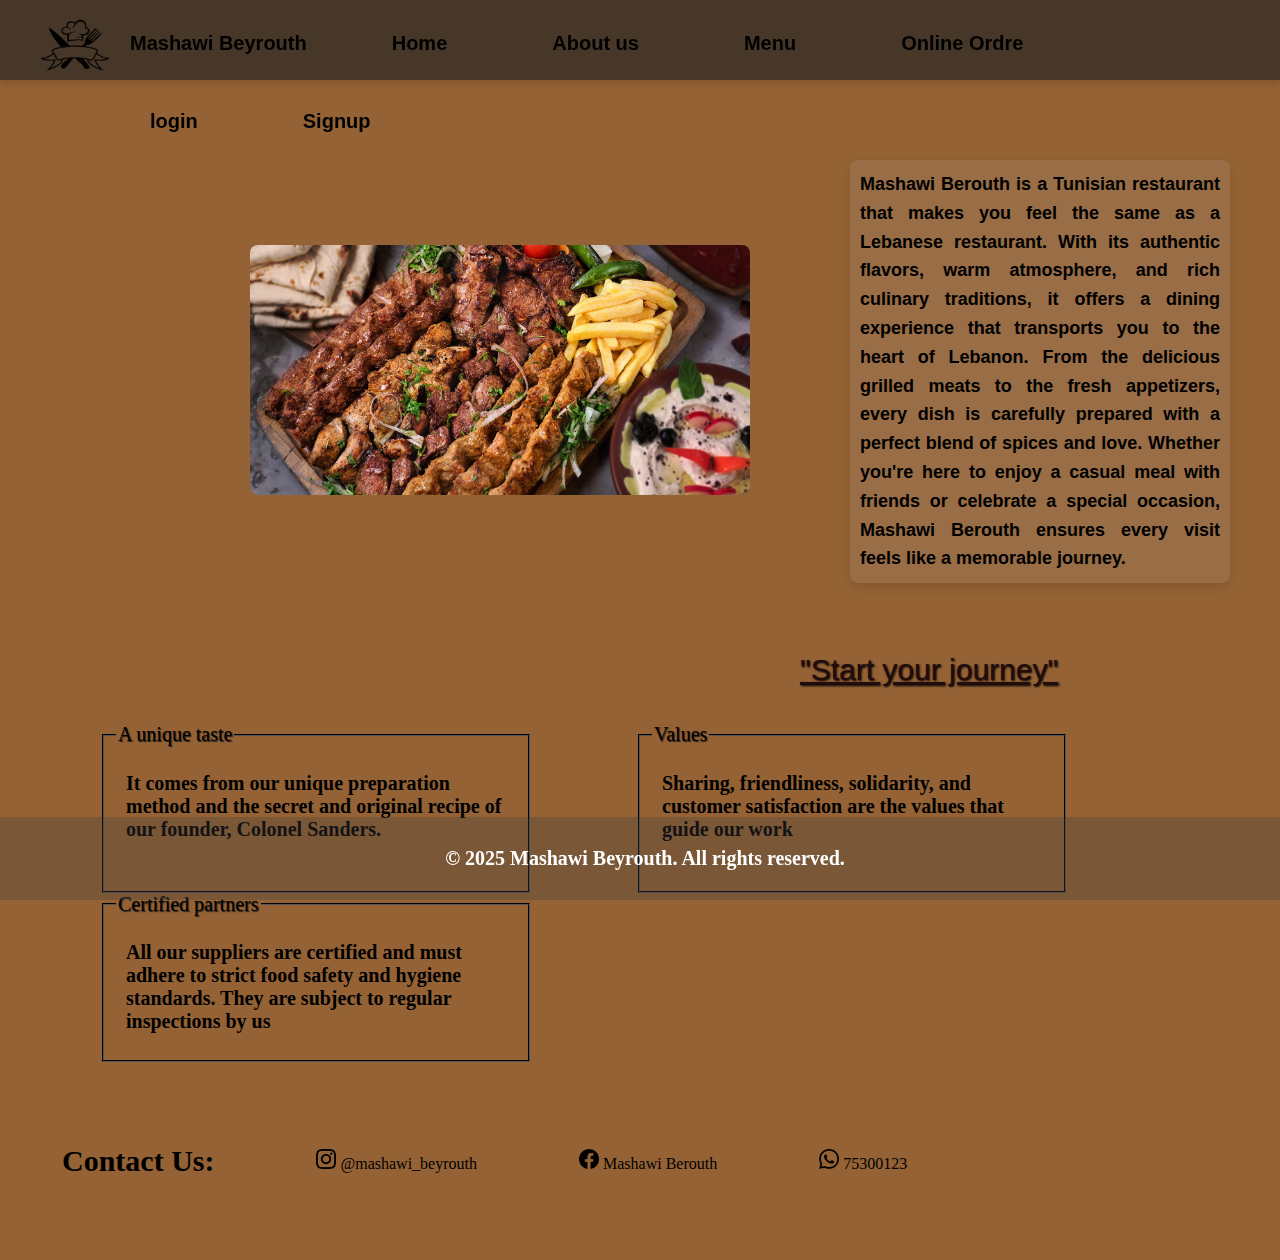
<file: index.html>
<!DOCTYPE html>
<html lang="en">
<head>
    <meta charset="UTF-8">
    <meta name="viewport" content="width=device-width, initial-scale=1.0">
    <link rel="stylesheet" href="style.css">
    <link rel="stylesheet" href="home.css">
    <title>@yassine x balha</title>
</head>
<body style="background-color: rgb(148, 98, 52);">
    <header>
        <nav>
            <div>
                <a href="home.html"><img src="logo.png" class="logo" alt="Logo"></a><p style="font-family: 'Franklin Gothic Medium', 'Arial Narrow', Arial, sans-serif;">Mashawi Beyrouth</p>
            </div>
            <ul id="nav">
                <li class="a"><a href="home.html">Home</a></li>
                <li class="a"><a href="about.html">About us</a></li>
                <li class="a"><a href="menu.html">Menu</a></li>
                <li class="a"><a href="commande.html">Online Ordre</a></li>
            </ul>
            <ul id="log">
                <li class="a"><a href="login.html">login</a></li>
                <li class="a"><a href="signup.html">Signup</a></li>
            </ul>
        </nav>
    </header>
        <main>
            <table class="lol">
                <tr>
                    <td><img id="ts" src="1.jpg" alt=""></td>
                    <td><p id="pp">Mashawi Berouth is a Tunisian restaurant that makes you feel the same as a Lebanese restaurant. With its authentic flavors, warm atmosphere, and rich culinary traditions, it offers a dining experience that transports you to the heart of Lebanon. From the delicious grilled meats to the fresh appetizers, every dish is carefully prepared with a perfect blend of spices and love. Whether you're here to enjoy a casual meal with friends or celebrate a special occasion, Mashawi Berouth ensures every visit feels like a memorable journey.</p></td>
                </tr>
            </table>

            <a id="jr" href="menu.html">"Start your journey"</a>
            <br>
            <br>
            <br>
        </main>
        <div class="divv">
            <fieldset>
                <legend>A unique taste</legend>
                <p>It comes from our unique preparation method and the secret and original recipe of our founder, Colonel Sanders.</p>
            </fieldset>
        </div>
        <div class="divv">
            <fieldset>
                <legend>Values</legend>
                <p>Sharing, friendliness, solidarity, and customer satisfaction are the values that guide our work</p>
            </fieldset>
        </div>
        <div class="divv">
            <fieldset>
                <legend>Certified partners</legend>
                <p>All our suppliers are certified and must adhere to strict food safety and hygiene standards. They are subject to regular inspections by us</p>
            </fieldset>
        </div>
        <table class="bh">
            <tr class="ok">
                <td class="ok"><p style="font-size: 30px;">Contact Us:</p></td>
                <td class="ok"><img class="ic" src="instagram.png" alt="">      @mashawi_beyrouth</td>
                <td class="ok"><img class="ic" src="facebook.png" alt="">       Mashawi Berouth</td>
                <td class="ok"><img class="ic" src="whatsapp.png" alt="">       75300123</td>
            </tr>
        </table>
        <footer class="foot">
            <p>&copy; 2025 Mashawi Beyrouth. All rights reserved.</p>
        </footer
</body>
</file>
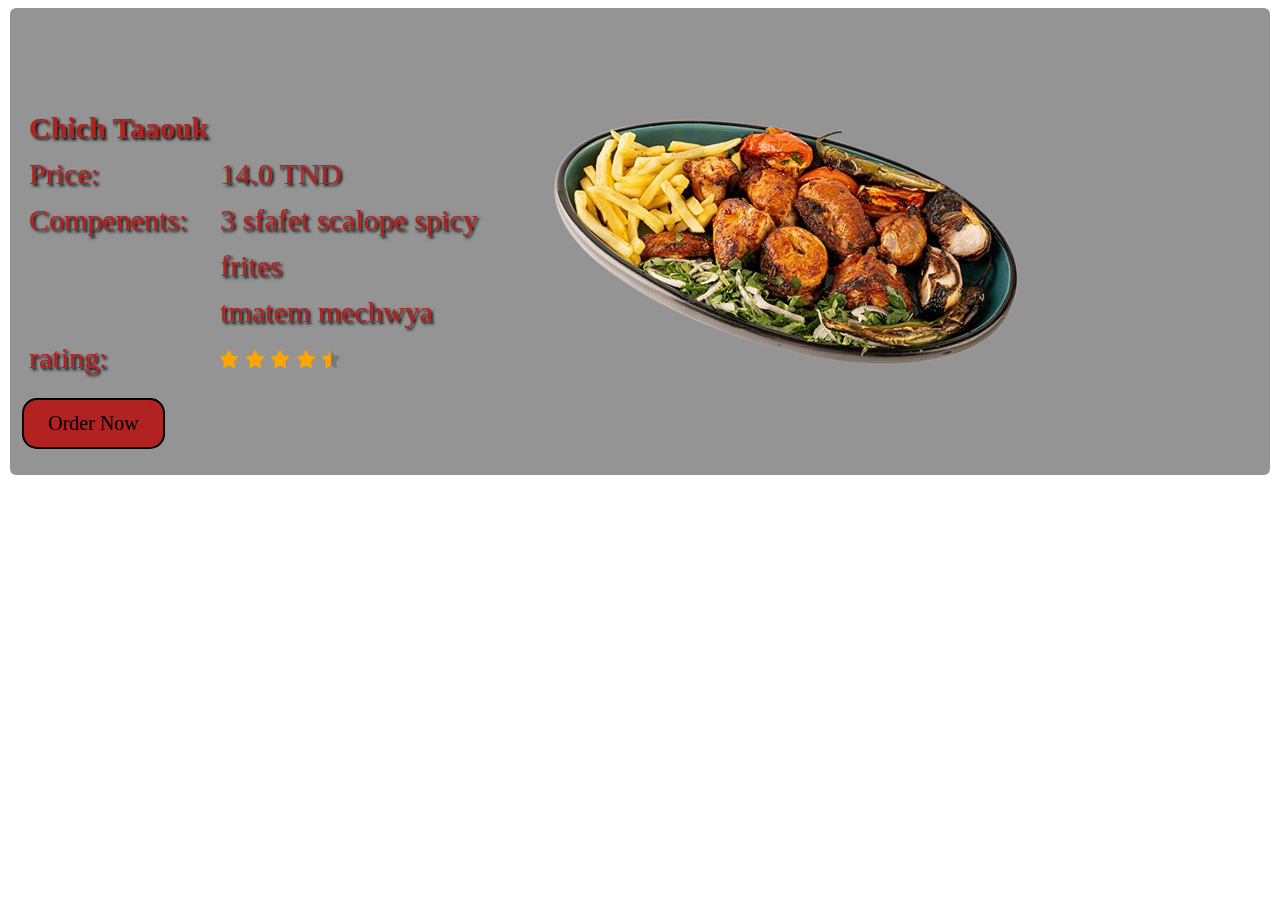
<file: chich.html>
<!doctype html>
<html>
<head>
<meta charset="utf-8">
<title>Untitled Document</title>
<link rel="stylesheet" type="text/css" href="mekla.css"
</head>
	<fieldset>
	<div>
	<table class="menu_tab">
		<tr>
			<td id="titre"><strong>Chich Taaouk</strong></td>
		</tr>
		<tr>
			<td>Price: </td>
			<td>14.0 TND</td>
		</tr>
        <br>
		<tr>
			<td>Compenents:</td>
			<td> 3 sfafet scalope spicy</td>
		</tr>
        <br>
		<tr>
			<td></td>
			<td>frites</td>
        </tr>
        <br>
        <tr>
			<td></td>
			<td>tmatem mechwya</td>
        </tr>
		<tr>
			<td>rating:</td>
			<td><div>
				<img src="full-star.png" height="18px" width="18px">
				<img src="full-star.png" height="18px" width="18px">
				<img src="full-star.png" height="18px" width="18px">
				<img src="full-star.png" height="18px" width="18px">
				<img src="half-star.png" height="18px" width="18px">
				</div></td>
		</tr>
		<br>
		<br>
	</table>
	<p class="btn">
	<button><a id="cmd" href="commande.html" target="_blank">Order Now</a></button>
	</p>
    </div>
	<div>
	<img class="kol" src="chich_taaouk.png" alt="">
    </div>
</fieldset>
<body>
</body>
</html>
</file>
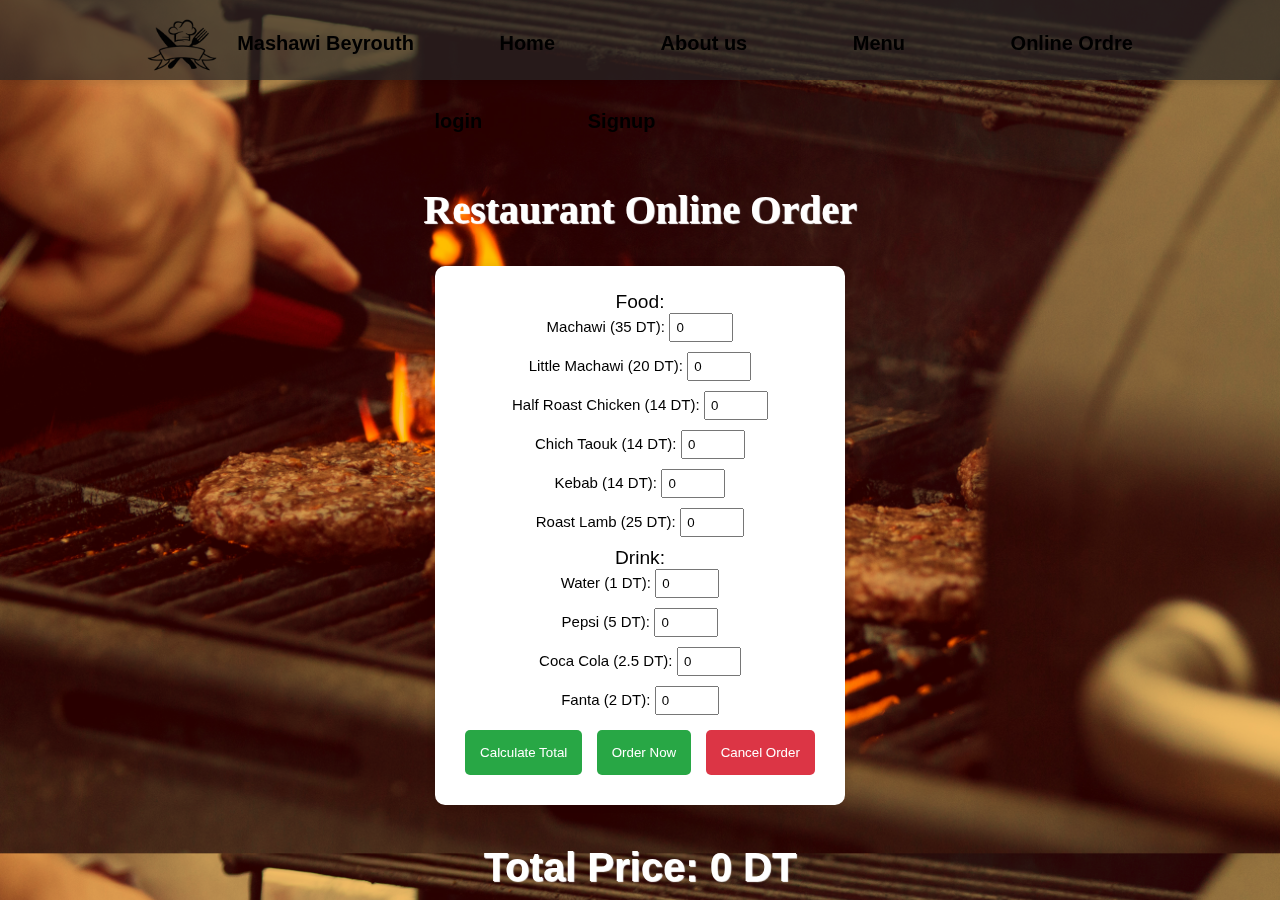
<file: commande.html>
<!DOCTYPE html>
<html lang="en">
<head>
    <meta charset="UTF-8">
    <meta name="viewport" content="width=device-width, initial-scale=1.0">
    <link rel="stylesheet" href="style.css">
    <link rel="stylesheet" href="cmd.css">
    <script src="calc.js"></script>
    <title>@yassine x balha</title>
</head>
<body style="background-color: rgb(148, 98, 52);">
    <header>
        <nav>
            <div>
                <a href="index.html"><img src="logo.png" class="logo" alt="Logo"></a><p style="font-family: 'Franklin Gothic Medium', 'Arial Narrow', Arial, sans-serif;">Mashawi Beyrouth</p>
            </div>
            <ul id="nav">
                <li class="a"><a href="home.html">Home</a></li>
                <li class="a"><a href="about.html">About us</a></li>
                <li class="a"><a href="menu.html">Menu</a></li>
                <li class="a"><a href="commande.html">Online Ordre</a></li>
            </ul>
            <ul id="log">
                <li class="a"><a href="login.html">login</a></li>
                <li class="a"><a href="signup.html">Signup</a></li>
            </ul>
        </nav>
        <h2>Restaurant Online Order</h2>

        <form action="index.html" id="orderForm">
            <label style="font-size: larger;">Food:</label><br>
            <label>Machawi (35 DT):</label>
            <input type="number" id="machawi" value="0" min="0"><br>
    
            <label>Little Machawi (20 DT):</label>
            <input type="number" id="littleMachawi" value="0" min="0"><br>
    
            <label>Half Roast Chicken (14 DT):</label>
            <input type="number" id="halfChicken" value="0" min="0"><br>
    
            <label>Chich Taouk (14 DT):</label>
            <input type="number" id="chichTaouk" value="0" min="0"><br>
    
            <label>Kebab (14 DT):</label>
            <input type="number" id="kebab" value="0" min="0"><br>
    
            <label>Roast Lamb (25 DT):</label>
            <input type="number" id="roastLamb" value="0" min="0"><br>
            <label style="font-size: larger;">Drink:</label><br>
            <label>Water (1 DT):</label>
            <input type="number" id="water" value="0" min="0"><br>
            <label>Pepsi (5 DT):</label>
            <input type="number" id="pepsi" value="0" min="0"><br>
            <label>Coca Cola (2.5 DT):</label>
            <input type="number" id="coca" value="0" min="0"><br>
            <label>Fanta (2 DT):</label>
            <input type="number" id="fanta" value="0" min="0"><br>
    
            <button type="button" onclick="calcul()">Calculate Total</button>
            <button type="submit" onclick="place()">Order Now</button>
        <button type="button" onclick="cancel()" class="cancel">Cancel Order</button>
        </form>
    
        <h3>Total Price: <span id="totalPrice">0</span> DT</h3>
    
    </body>
    </html>
    </header>
</file>
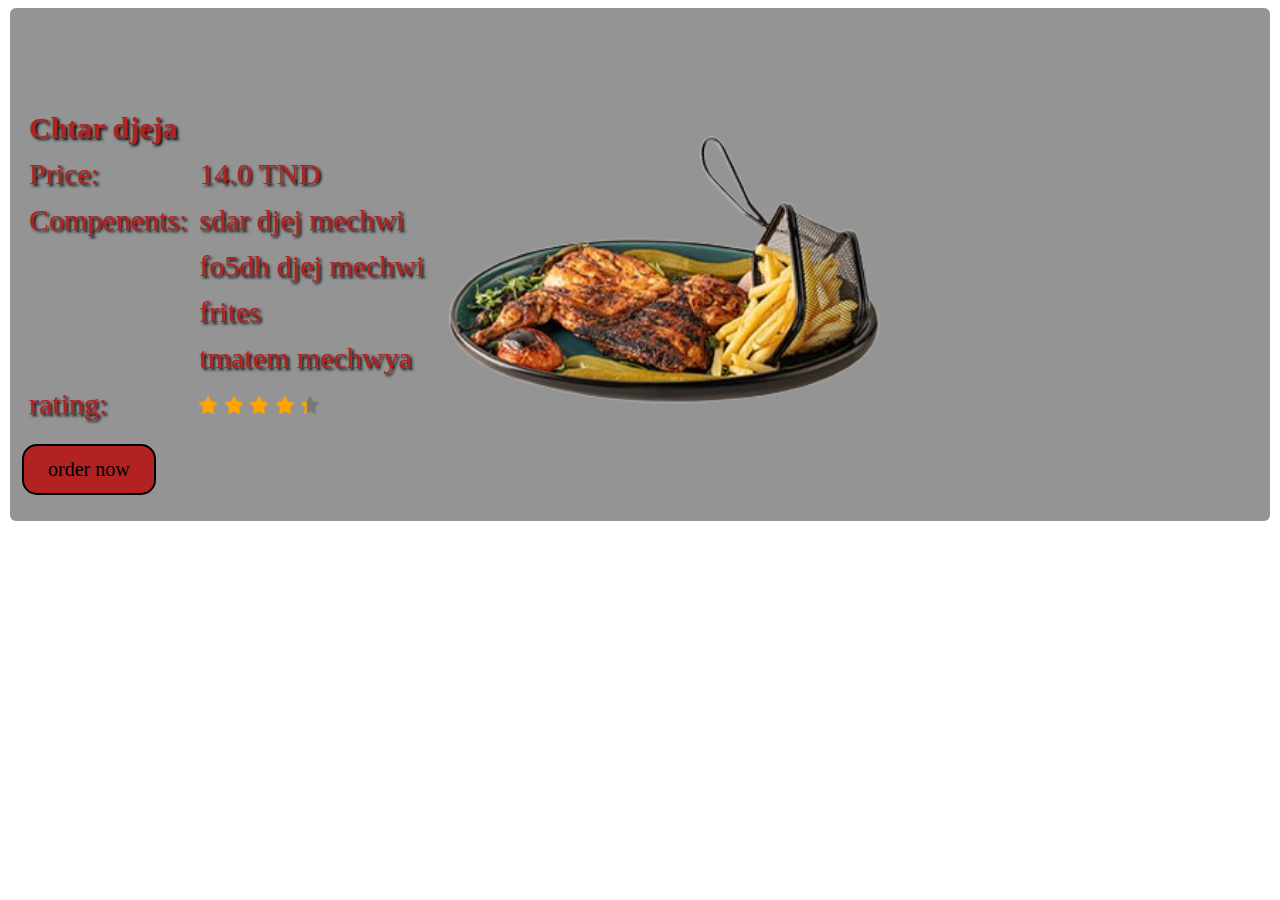
<file: djej.html>
<!doctype html>
<html>
<head>
<meta charset="utf-8">
<title>Untitled Document</title>
<link rel="stylesheet" type="text/css" href="mekla.css"
</head>
	<fieldset>
	<div>
	<table class="menu_tab">
		<tr>
			<td id="titre"><strong>Chtar djeja</strong></td>
		</tr>
		<tr>
			<td>Price: </td>
			<td>14.0 TND</td>
		</tr>
        <br>
		<tr>
			<td>Compenents:</td>
			<td>sdar djej mechwi</td>
		</tr>
        <br>
		<tr>
			<td></td>
			<td>fo5dh djej mechwi</td>
        </tr>
		<tr>
			<td></td>
			<td>frites</td>
        </tr>
        <br>
        <tr>
			<td></td>
			<td>tmatem mechwya</td>
        </tr>
		<tr>
			<td>rating:</td>
			<td><div>
				<img src="full-star.png" height="18px" width="18px">
				<img src="full-star.png" height="18px" width="18px">
				<img src="full-star.png" height="18px" width="18px">
				<img src="full-star.png" height="18px" width="18px">
				<img src="quarter-star.png" height="18px" width="18px">
				</div></td>
		</tr>
		<br>
		<br>
	</table>
	<p class="btn">
	<button><a id="cmd" href="commande.html" target="_blank">order now</a></button>
	</p>
    </div>
	<div>
	<img id="djej" class="kol" src="djej.png" alt="">
    </div>
</fieldset>
<body>
</body>
</html>
</file>
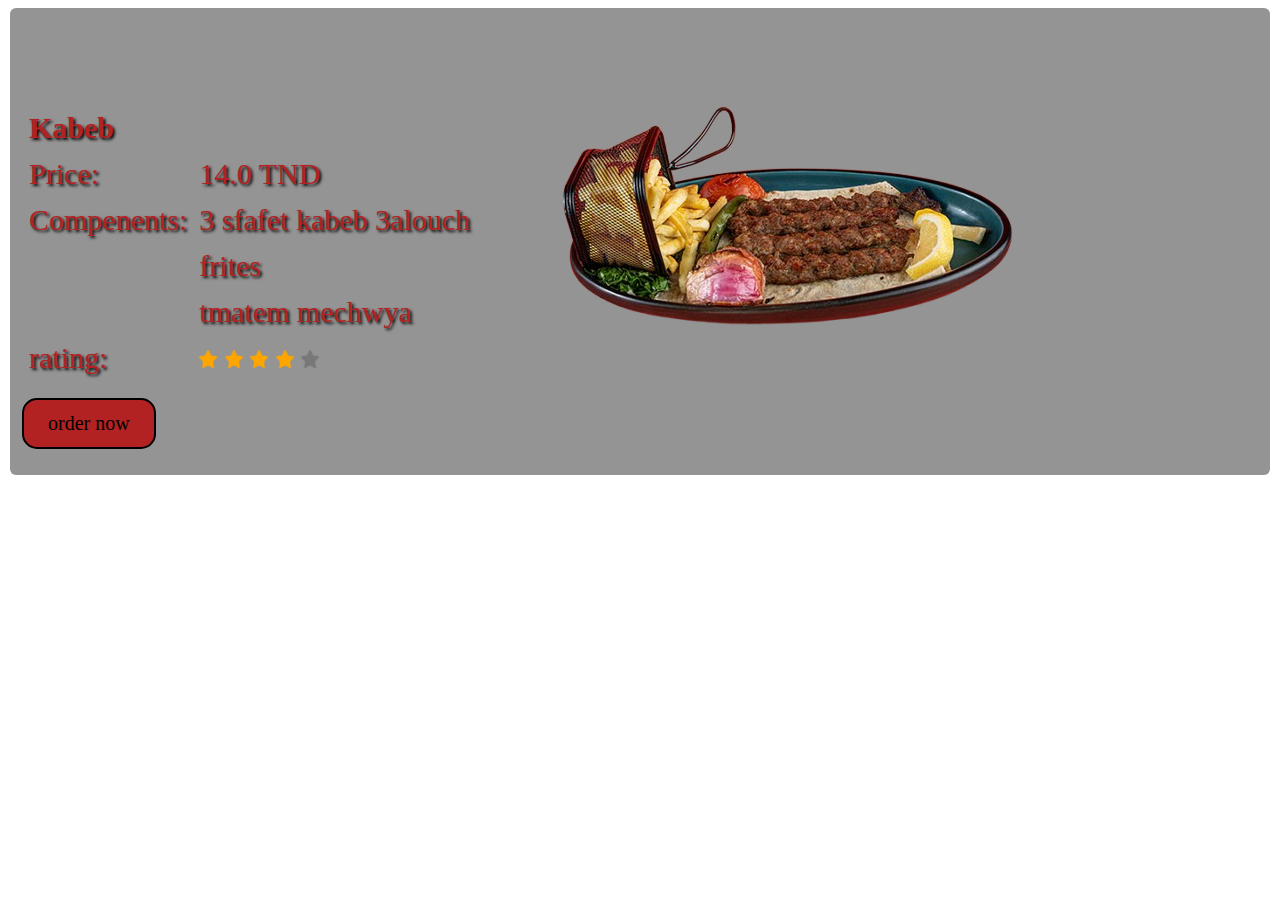
<file: kabeb.html>
<!doctype html>
<html>
<head>
<meta charset="utf-8">
<title>Untitled Document</title>
<link rel="stylesheet" type="text/css" href="mekla.css"
</head>
	<fieldset>
	<div>
	<table class="menu_tab">
		<tr>
			<td id="titre"><strong>Kabeb</strong></td>
		</tr>
		<tr>
			<td>Price: </td>
			<td>14.0 TND</td>
		</tr>
        <br>
		<tr>
			<td>Compenents:</td>
			<td> 3 sfafet kabeb 3alouch</td>
		</tr>
        <br>
		<tr>
			<td></td>
			<td>frites</td>
        </tr>
        <br>
        <tr>
			<td></td>
			<td>tmatem mechwya</td>
        </tr>
		<tr>
			<td>rating:</td>
			<td><div>
				<img src="full-star.png" height="18px" width="18px">
				<img src="full-star.png" height="18px" width="18px">
				<img src="full-star.png" height="18px" width="18px">
				<img src="full-star.png" height="18px" width="18px">
				<img src="empty-star.png" height="18px" width="18px">
				</div></td>
		</tr>
		<br>
		<br>
	</table>
	<p class="btn">
	<button><a id="cmd" href="commande.html" target="_blank">order now</a></button>
	</p>
    </div>
	<div>
	<img class="kol" src="kabeb.png" alt="">
    </div>
</fieldset>
<body>
</body>
</html>
</file>
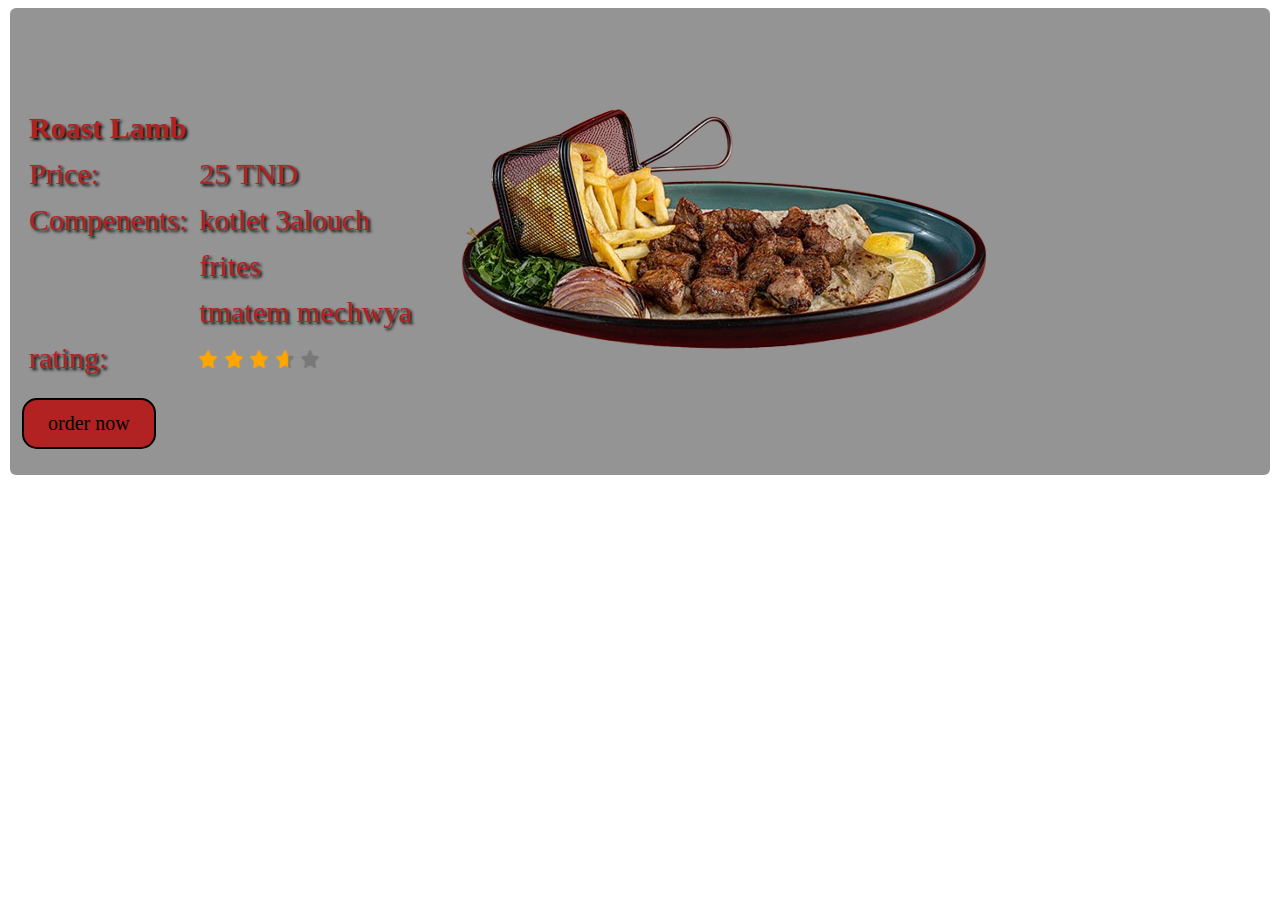
<file: kotlet.html>
<!doctype html>
<html>
<head>
<meta charset="utf-8">
<title>Untitled Document</title>
<link rel="stylesheet" type="text/css" href="mekla.css"
</head>
	<fieldset>
	<div>
	<table class="menu_tab">
		<tr>
			<td id="titre"><strong>Roast Lamb</strong></td>
		</tr>
		<tr>
			<td>Price: </td>
			<td>25 TND</td>
		</tr>
        <br>
		<tr>
			<td>Compenents:</td>
			<td> kotlet 3alouch</td>
		</tr>
        <br>
		<tr>
			<td></td>
			<td>frites</td>
        </tr>
        <br>
        <tr>
			<td></td>
			<td>tmatem mechwya</td>
        </tr>
		<tr>
			<td>rating:</td>
			<td><div>
				<img src="full-star.png" height="18px" width="18px">
				<img src="full-star.png" height="18px" width="18px">
				<img src="full-star.png" height="18px" width="18px">
				<img src="quarter-and-half-star.png" height="18px" width="18px">
				<img src="empty-star.png" height="18px" width="18px">
				</div></td>
		</tr>
		<br>
		<br>
	</table>
	<p class="btn">
	<button><a id="cmd" href="commande.html" target="_blank">order now</a></button>
	</p>
    </div>
	<div>
	<img class="kol" src="kotlet.png" alt="">
    </div>
</fieldset>
<body>
</body>
</html>
</file>
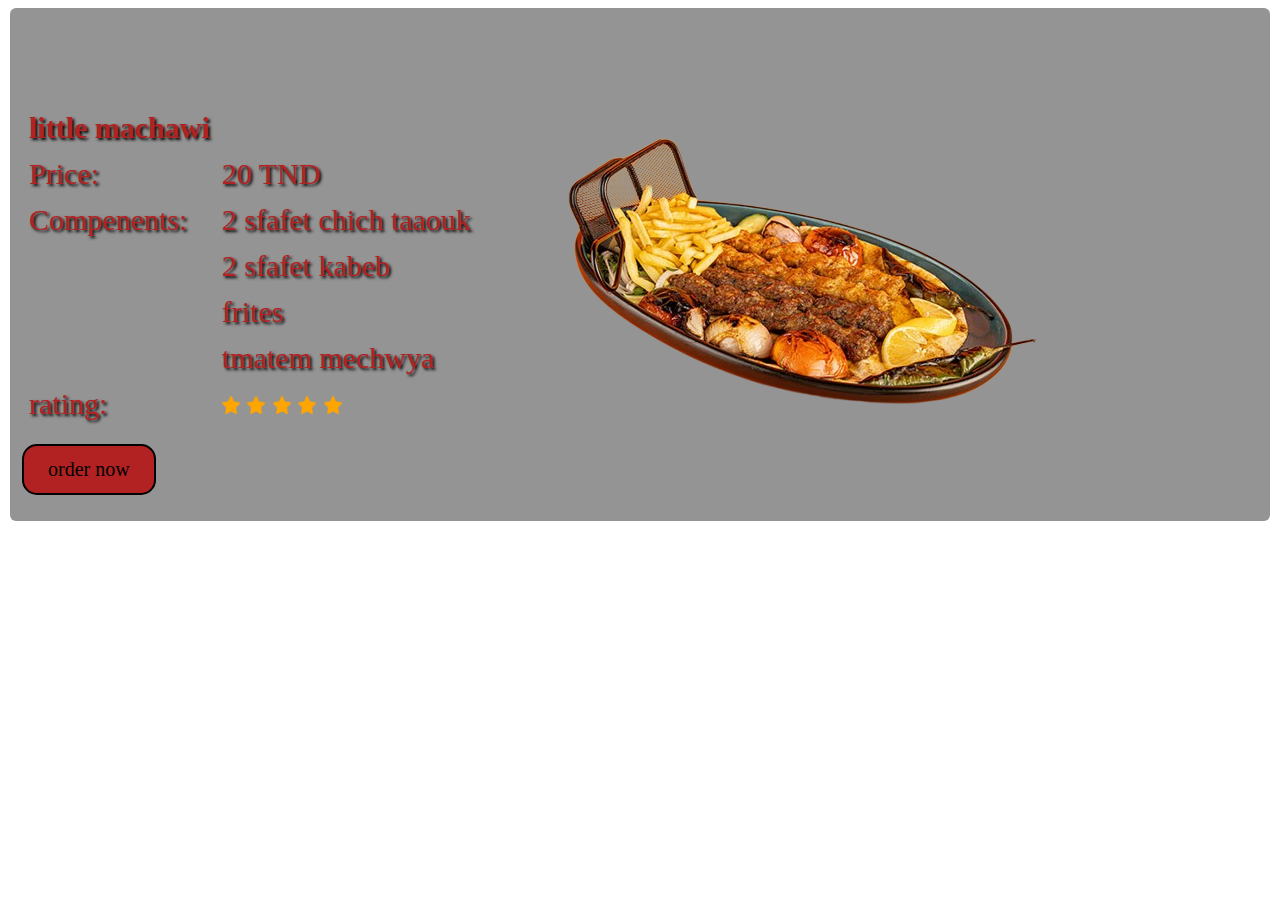
<file: lil_machawi.html>
<!doctype html>
<html>
<head>
<meta charset="utf-8">
<title>Untitled Document</title>
<link rel="stylesheet" type="text/css" href="mekla.css"
</head>
	<fieldset>
	<div>
	<table class="menu_tab">
		<tr>
			<td id="titre"><strong>little machawi</strong></td>
		</tr>
		<tr>
			<td>Price: </td>
			<td>20 TND</td>
		</tr>
        <br>
		<tr>
			<td>Compenents:</td>
			<td> 2 sfafet chich taaouk</td>
		</tr>
		<tr>
			<td></td>
			<td> 2 sfafet kabeb</td>
		</tr>
        <br>
		<tr>
			<td></td>
			<td>frites</td>
        </tr>
        <br>
        <tr>
			<td></td>
			<td>tmatem mechwya</td>
        </tr>
		<tr>
			<td>rating:</td>
			<td><div>
				<img src="full-star.png" height="18px" width="18px">
				<img src="full-star.png" height="18px" width="18px">
				<img src="full-star.png" height="18px" width="18px">
				<img src="full-star.png" height="18px" width="18px">
				<img src="full-star.png" height="18px" width="18px">
				</div></td>
		</tr>
		<br>
		<br>
	</table>
	<p class="btn">
	<button><a id="cmd" href="commande.html" target="_blank">order now</a></button>
	</p>
    </div>
	<div>
	<img class="kol" src="lil_machawi.png" alt="">
    </div>
</fieldset>
<body>
</body>
</html>
</file>
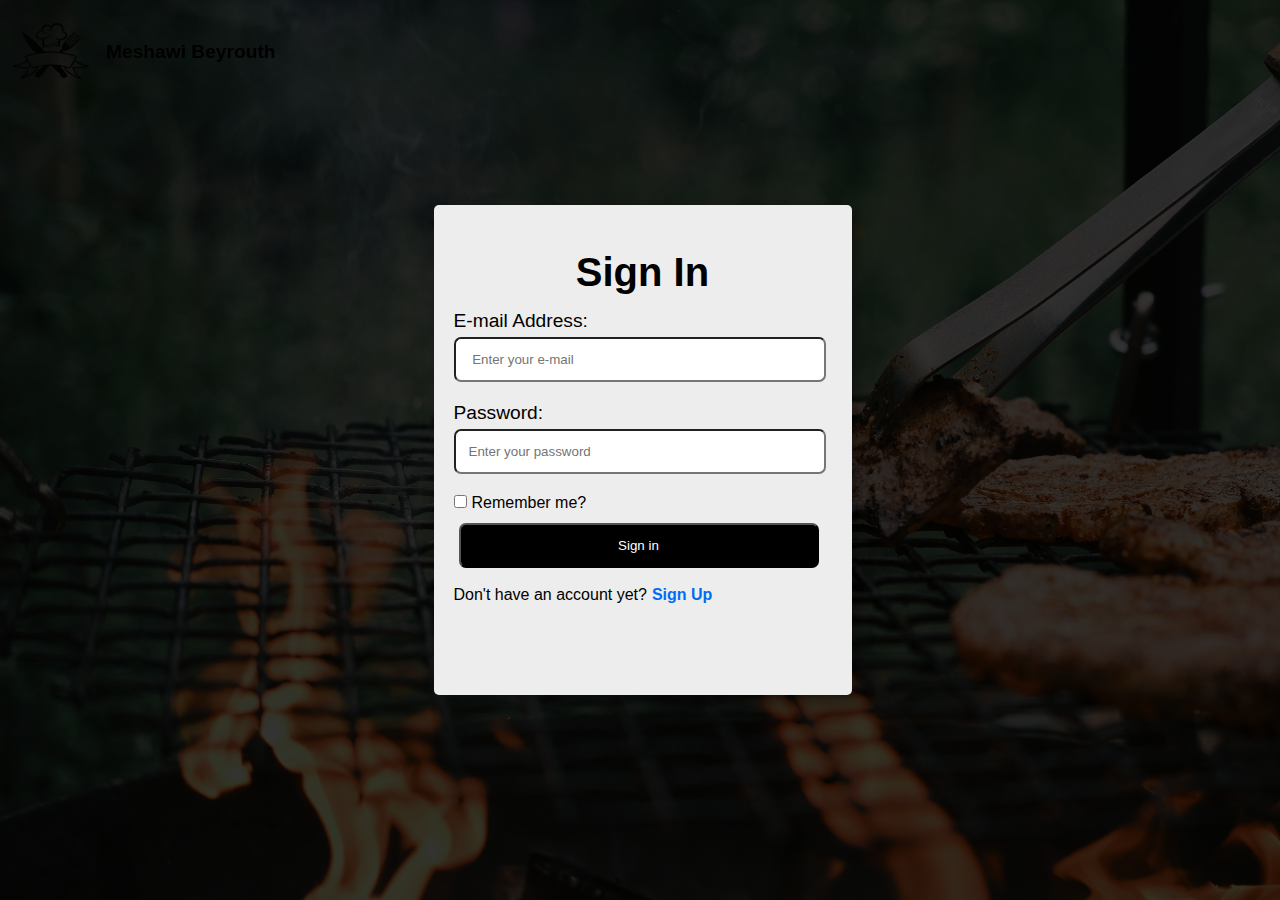
<file: login.html>
<!DOCTYPE html>
<html lang="en">
<head>
    <meta charset="UTF-8">
    <meta name="viewport" content="width=device-width, initial-scale=1.0">
    <link rel="stylesheet" href="login.css">
    <title>Sign-in</title>
</head>
<body>
    <nav class="logo">
        <img id="logo" src="logo.png" alt="logo"><a id="top" href="index.html"><h4>Meshawi Beyrouth</h4></a>
    </nav>
    <div class="login">
        <h3>Sign In</h3>
        <form action="index.html" onsubmit="return verif()">
            <label>E-mail Address:</label><br><br>
            <input type="email" id="e" name="" placeholder=" Enter your e-mail"><br>
            <label id="">Password:</label> <br><br>
            <input type="password" id="p" name="" placeholder="Enter your password">
            <input type="checkbox" id="check">Remember me?<br><br>
            <input type="submit" id="btn" value="Sign in"><br><br>
            <p>Don't have an account yet?</p><a href="signup.html">Sign Up</a>
        </form>
    </div>
    <script src="index.js"></script>
</body>
</html>
</file>
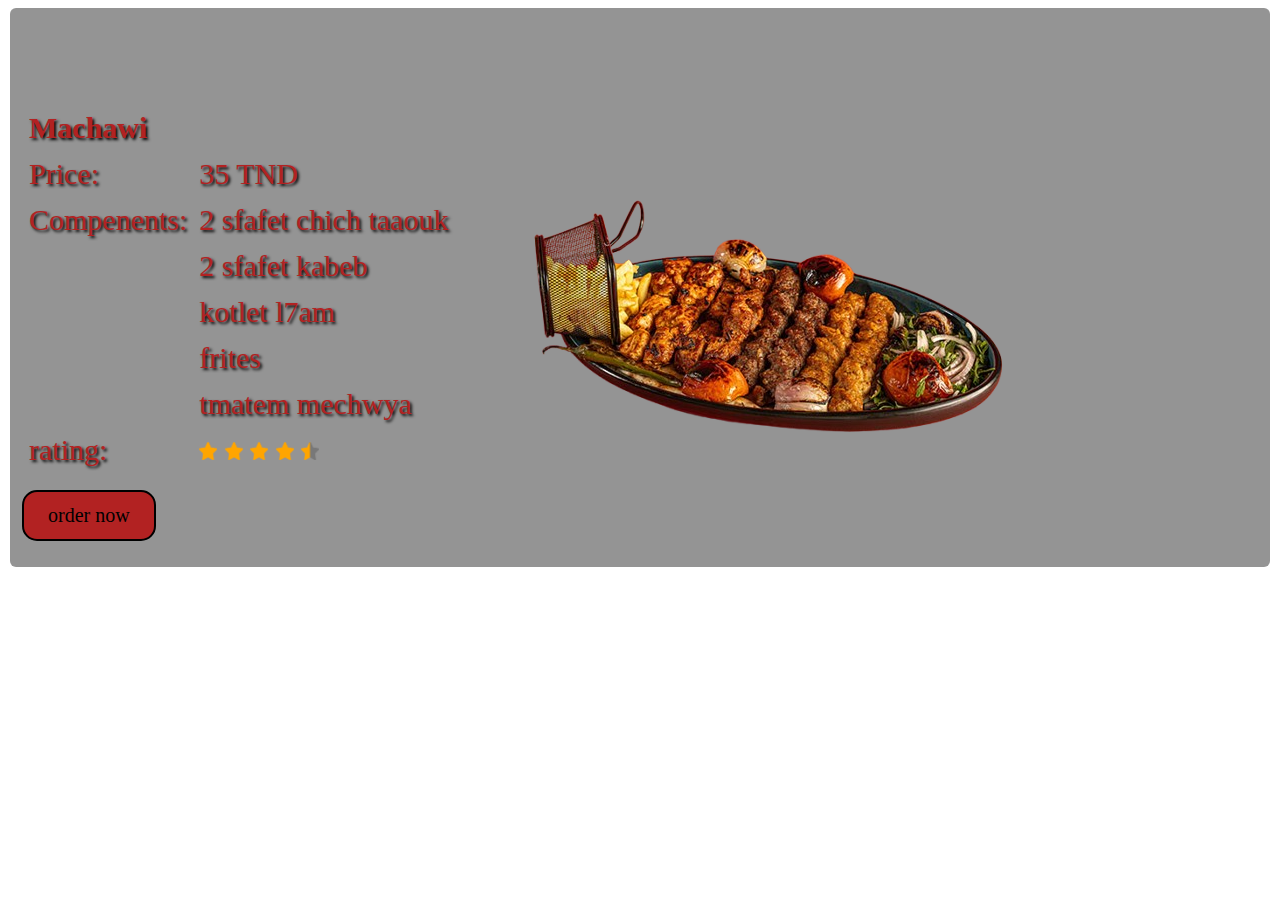
<file: machawi.html>
<!doctype html>
<html>
<head>
<meta charset="utf-8">
<title>Untitled Document</title>
<link rel="stylesheet" type="text/css" href="mekla.css"
</head>
	<fieldset>
	<div>
	<table class="menu_tab">
		<tr>
			<td id="titre"><strong>Machawi</strong></td>
		</tr>
		<tr>
			<td>Price: </td>
			<td>35 TND</td>
		</tr>
        <br>
		<tr>
			<td>Compenents:</td>
			<td> 2 sfafet chich taaouk</td>
		</tr>
		<tr>
			<td></td>
			<td> 2 sfafet kabeb</td>
		</tr>
		<tr>
			<td></td>
			<td> kotlet l7am</td>
		</tr>
        <br>
		<tr>
			<td></td>
			<td>frites</td>
        </tr>
        <br>
        <tr>
			<td></td>
			<td>tmatem mechwya</td>
        </tr>
		<tr>
			<td>rating:</td>
			<td><div>
				<img src="full-star.png" height="18px" width="18px">
				<img src="full-star.png" height="18px" width="18px">
				<img src="full-star.png" height="18px" width="18px">
				<img src="full-star.png" height="18px" width="18px">
				<img src="half-star.png" height="18px" width="18px">
				</div></td>
		</tr>
		<br>
		<br>
	</table>
	<p class="btn">
	<button><a id="cmd" href="commande.html" target="_blank">order now</a></button>
	</p>
    </div>
	<div>
	<img class="kol" src="machawi.png" alt="">
    </div>
</fieldset>
<body>
</body>
</html>
</file>
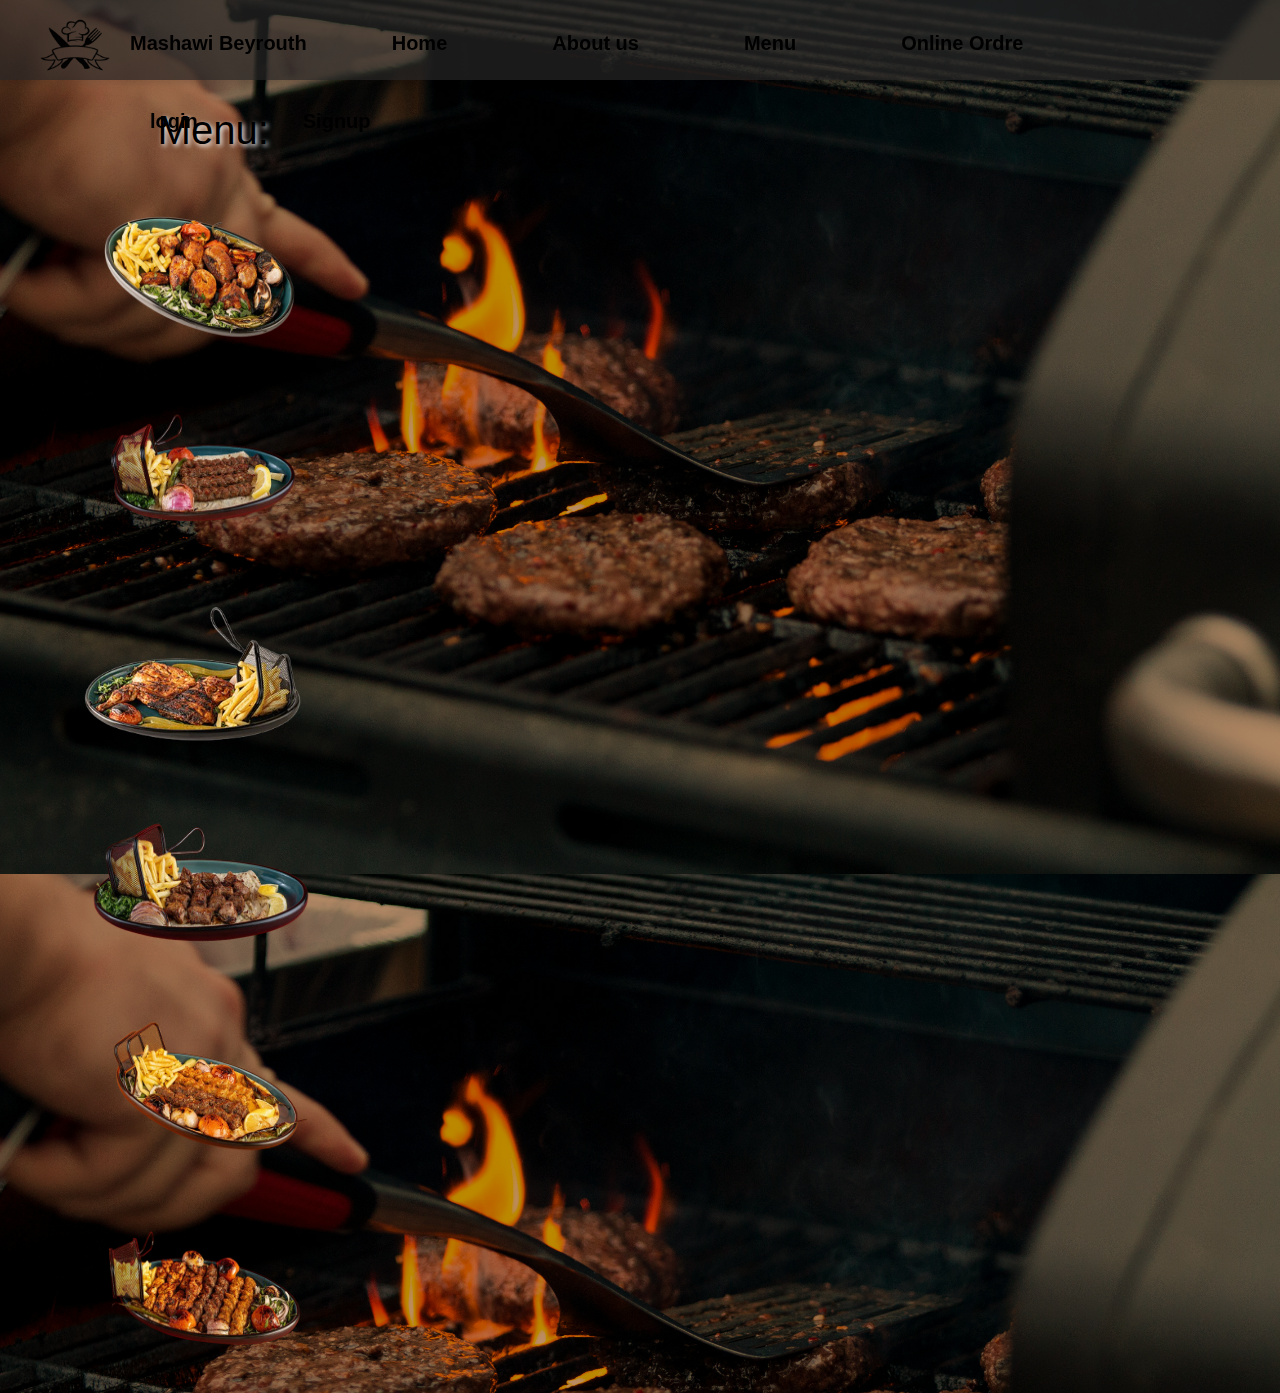
<file: menu.html>
<!DOCTYPE html>
<html lang="en">
<head>
    <meta charset="UTF-8">
    <meta name="viewport" content="width=device-width, initial-scale=1.0">
    <link rel="stylesheet" href="style.css">
    <title>@yassine x balha</title>
</head>
<body style="background-color: rgb(94, 70, 51);">
    <header>
        <nav>
            <div>
                <a href="home.html"><img src="logo.png" class="logo" alt="Logo"></a><p style="font-family: 'Franklin Gothic Medium', 'Arial Narrow', Arial, sans-serif;">Mashawi Beyrouth</p>
            </div>
            <ul id="nav">
                <li class="a"><a href="home.html">Home</a></li>
                <li class="a"><a href="about.html">About us</a></li>
                <li class="a"><a href="menu.html">Menu</a></li>
                <li class="a"><a href="commande.html">Online Ordre</a></li>
            </ul>
            <ul id="log">
                <li class="a"><a href="login.html">login</a></li>
                <li class="a"><a href="signup.html">Signup</a></li>
            </ul>
        </nav>
    </header>
    <main>
      <div class="wlc">
      </div>
      <aside>
        <fieldset id="food" style="height: 700px;">
          <legend class="titaside">Menu:</legend>
            <a href="chich.html" target="ifram1">
              <img
                src="chich_taaouk.png"
                class="foodimg" /></a>
            <a href="kabeb.html" target="ifram1">
              <img
                src="kabeb.png"
                class="foodimg" /></a>
            <a href="djej.html" target="ifram1">
              <img
                src="djej.png"
                class="foodimg" /></a>
                  <a href="kotlet.html" target="ifram1">
              <img
                src="kotlet.png"
                class="foodimg" /></a>
            <a href="lil_machawi.html" target="ifram1">
              <img
                src="lil_machawi.png"
                class="foodimg" /></a>
                  <a href="machawi.html" target="ifram1">
              <img
                src="machawi.png"
                class="foodimg" /></a>
        </fieldset>
      </aside>
      <section>
          <iframe id="ifram1" name="ifram1"></iframe>
      </section>
    </main>

    <script src="index.js"></script>
</body>
</html>
</file>
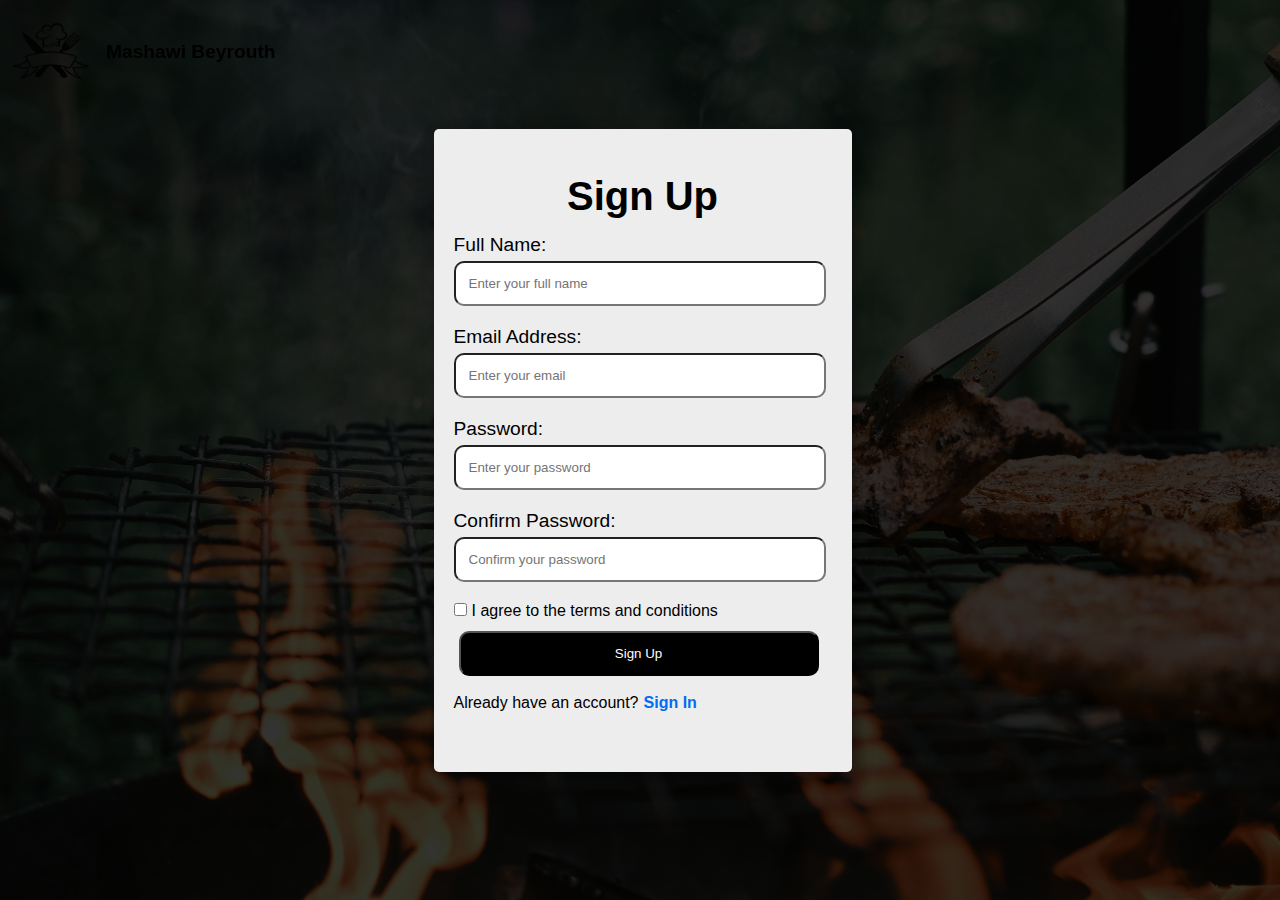
<file: signup.html>
<!DOCTYPE html>
<html lang="en">
<head>
    <meta charset="UTF-8">
    <meta name="viewport" content="width=device-width, initial-scale=1.0">
    <link rel="stylesheet" href="signup.css">
    <title>Sign Up</title>
</head>
<body>
    <div class="logo"><img id="logo" src="logo.png"> <a id="top" href="index.html"><h4>Mashawi Beyrouth</h4></a></div>
    <div class="login">
        <h3>Sign Up</h3>
        <form action="login.html" onsubmit="return valid()">
            <label>Full Name:</label><br><br>
            <input type="text" id="name" name="name" placeholder="Enter your full name"><br>
            <label>Email Address:</label><br><br>
            <input type="email" id="e" name="email" placeholder="Enter your email"><br>
            <label>Password:</label><br><br>
            <input type="password" id="p" name="password" placeholder="Enter your password"><br>
            <label>Confirm Password:</label><br><br>
            <input type="password" id="cp" name="confirm_password" placeholder="Confirm your password"><br>
            <input type="checkbox" id="check">I agree to the terms and conditions<br><br>
            <input type="submit" id="btn" value="Sign Up"><br><br>
            <p>Already have an account?</p><a href="login.html">Sign In</a>
        </form>
    </div>
    <script src="indexup.js"></script>
</body>
</html>
</file>
<file: style.css>
body {
    margin: 0;
    padding-top: 10vh; 
    position: relative;
    background-color: rgba(0, 0, 0, 0.9);
    background-image: url("bg.jpg");
    background-blend-mode: overlay;
    background-size: cover;
}


header {
    width: 100%;
    height: 80px;
    position: fixed;
    top: 0;
    left: 0;
    background-color:rgba(39, 37, 37, 0.7);
    display: block;
    box-shadow: 0px 4px 6px rgba(0, 0, 0, 0.1); 
}


nav {
    width: 90%;
    margin: 0 auto; 
    padding: 0 20px; 
    position: relative; 

}


nav , div {
    display: inline-block; 
    vertical-align: middle; 
}

.logo {
    height: 90px; 
    width: auto; 
    vertical-align: middle; 
}

nav ,p {
    font-size: 20px;
    font-weight: bold;
    margin-left: 10px; 
    display: inline-block; 
    
}


#nav {
    list-style-type: none; 
    padding: 0;
    margin: 0;
    display: inline-block; 
    margin-top: 30px;
    text-align: center;
    

}

li {
    display: inline-block; 
    font-size: 20px; 
    margin-left: 80px;
    padding-right: 20px;
}

li:last-child {
    margin-right: 0; 
}

a {
    text-decoration: none;
    color: rgb(0, 0, 0);
    font-family: 'Franklin Gothic Medium', 'Arial Narrow', Arial, sans-serif;
}
#log{
    text-align: right;
    margin-right: 300px;
}
ul{
    display: inline-block;
}
.wlc{
    margin-left: 25%;
}
#food{
	text-align: center;
	width: 28vw;
	border: none;
	border-radius: 5px;
	box-shadow: none;
	margin-bottom: 50px
}
iframe{
	background: rgba(0,0,0,0.00);
	position: absolute;
	top: 10%;
	margin-left: 35px;
	border: none;
	width: 95%;
	height: 90%;
}
.foodimg{
	margin-right: 5px;
	margin-left: 5px;
	width: 250px;
	height: 200px;
    transition: 0.3s ease-in-out;
}
section {
	position: fixed;
	right: 0;
	top: 90px;
	width: 70%;
	height: 100%;
}
aside {
	margin-top: 0px;
	margin-left: 10px;
	width: fit-content;
}
.titaside {
    font-family:'Arial Narrow Bold', sans-serif;
	margin: 10px 0 10px 10px;
	width: fit-content;
	font-size: 40px;
	color: rgb(0, 0, 0);
	text-shadow: 2px 2px 5px #ffffff;
}
.pf {
	text-align: center;
    font-family: 'Inter';
    font-style: normal;
    font-weight: 400;
    font-size: 20px;
    color: white;
    position: absolute;
    top: 35%;
 	left: 37%;
}
.foodimg:hover {
    outline:3px solid rgb(168, 26, 26);
    filter: brightness(0.7) sepia(1) hue-rotate(180deg) saturate(1);
    transform: scale(1.1);
}
.a:hover{
    background-color: #b22222;
    transform: scale(1.5);
}
.foot{
    position: fixed;
    bottom: 0;         
    left: 0;          
    width: 100%;       
    color: white;      
    text-align: center; 
    padding: 10px 0;   
    font-size: 14px;    
    z-index: 1000; 
    background-color: rgba(63, 63, 63, 0.3);

}
</file>
<file: home.css>
#ts{
    width: 500px;
    height: 250px;
}
body{
	background-image: none;
}
.lol{
    margin-left: 200px;
    border-collapse: collapse;
}
tr,td{
    border: 0;
    padding: 50px;
}

#pp {
    font-family: 'Arial', sans-serif;  
    font-size: 18px;                    
    line-height: 1.6;                   
    color: #000000;                        
    text-align: justify;                
    margin: 20px auto;                  
    max-width: 800px;                   
    padding: 10px;                      
    background-color: rgba(192, 188, 188, 0.13);          
    border-radius: 8px;                
    box-shadow: 0 4px 10px rgba(0, 0, 0, 0.1);  
}
#ts{
    border-radius: 8px;
}
#jr{
    font-size: 30px;
    margin-left: 800px;
    text-decoration: underline;
    color: rgb(32, 12, 12);
    text-shadow: 1px 1px 2px #000000;
}
#jr:hover{
    text-decoration: none ;
    color: blueviolet;
}
.ic{
    width: 20px;  
    height: 20px; 
    color: #E4405F;         
}
fieldset{
    width: 400px;
    height: 150px;
    border-color: #000000;
}
.divv{
    display: inline-block;
    margin-left: 100px;
}
legend{
    font-size: 20px;
    text-shadow:1px 1px 1px #1d1d1d;
}
</file>
<file: mekla.css>
fieldset{
	background-color: rgba(0,0,0,0.42);
	border-radius: 6px;
	border: none;
}
body{
  margin-bottom: 50px;
}
td{
	font-size: 30px;
	padding: 5px;
	text-shadow: 2px 2px 3px #000000;
	color: #B22222;
}
#titre{
	width: auto;
}
button {
  background-color: #B22222;
  color: #fff;
  border: 2px solid #000;
  border-radius: 15px;
  padding: 12px 24px;
  font-size: 20px;
  font-family: "Bebas Neue";
  cursor: pointer;
}

button:hover {
  background-color: #fd6060;
  transform: scale(1.1);
  box-shadow: 0 0 15px rgb(0, 0, 0);
}
#cmd{
    text-decoration: none;
    color: #000;
}
.kol{
  text-align: right;

}
div{
  display: inline-block;
}
#djej{
  width: 500px;
  height: 400px;
}
img:hover{
  transform: scale(0.5);
}
</file>
<file: cmd.css>
body {
    font-family: Arial, sans-serif;
    text-align: center;
    background-color: #f8f8f8;
    padding: 20px;
}

form {
    background: white;
    padding: 25px;
    display: inline-block;
    border-radius: 10px;
    box-shadow: 0 0 10px rgba(0, 0, 0, 0.1);
}
label{
    font-size: 15px ;
}

input {
    padding: 5px;
    width: 50px;
    margin-bottom: 10px;
}


button:hover {
    background-color: #218838;
}

h3 {
    color: #ffffff;
    text-shadow:1px 1px 1px #ffffff;
    font-size: 40px;
}
button {
    background-color: #28a745;
    color: white;
    border: none;
    padding: 15px;
    cursor: pointer;
    border-radius: 5px;
    margin: 5px;
}

button:hover {
    background-color: #218838;
}

.cancel {
    background-color: #dc3545;
}

.cancel:hover {
    background-color: #c82333;
}
h2{
    font-family: Georgia, 'Times New Roman', Times, serif;
    font-size: 40px;
    text-shadow:1px 1px 1px #ffffff;
    color: #ffffff;
}
</file>
<file: login.css>
* {
    font-family: 'Segoe UI', Tahoma, Geneva, Verdana, sans-serif;
}
body {
    margin: 0;
    display: flex;
    justify-content: center;
    height: 100vh;
    align-items: center;
    background: url(subg.jpg);
    background-color: rgba(0, 0, 0, 0.8);
    background-blend-mode: overlay;
    background-size: cover;
}

.logo h4 {
    position: fixed;
    font-size: larger;
    top: 1px;
    left: 1px;
    margin-left: 105px;
    margin-top: 40px;
}

#logo {
    height: 100px;
    width: 100px;
    position: fixed;
    left: 1px;
    top: 1px;
    color: whitesmoke;
}

.login {
    font-family: font;
    width: 42vh;
    height: 50vh;
    background-color: rgb(237, 237, 237);
    border-radius: 5px;
    padding: 20px;
    box-shadow: 5px 5px 15px rgba(0, 0, 0, 0.4);
}

.login h3 {
    text-align: center;
    margin: 0;
    margin-top: 25px;
    margin-bottom: 15px;
    font-size: 40px;
    
}
input {
    padding: 13px;
    border-radius: 7px;
    margin: 0;
    margin-bottom: 10px;
    margin-top: -15px;
}
p, a {
    display: inline;
    margin: 0;
    margin-right: 5px;
    
}
label {
    margin-bottom: 10px;
    margin: 0;
    padding: 0;
    font-size: larger;
}

#name, #e, #p, #cp {
    width: 38vh;
    margin-bottom: 20px;
}
#btn {
    width: 40vh;
    background-color: black;
    color: white;
    margin-left: 5px;
    margin-bottom: 0;
}

#btn:hover {
    cursor: pointer;
    transform: scale(1.1);
}
a {
    color: rgb(0, 109, 241);
    text-decoration: none;
    font-weight: bold;
}

a::after {
    color: rgb(0, 109, 241);
}
#check {
    margin-top: 0;
    margin-right: 5px;
    padding-top: 0;
    accent-color: rgb(0, 0, 0);
}
#top{
    color: black;
}
#top:hover{
   color: white;
}
</file>
<file: signup.css>
* {
    font-family: 'Segoe UI', Tahoma, Geneva, Verdana, sans-serif;
}
body {
    margin: 0;
    display: flex;
    justify-content: center;
    height: 100vh;
    align-items: center;
    background: url(subg.jpg);
    background-color: rgba(0, 0, 0, 0.8);
    background-blend-mode: overlay;
    background-size: cover;
    
}
.logo h4 {
    position: fixed;
    font-size: larger;
    top: 1px;
    left: 1px;
    margin-left: 105px;
    margin-top: 40px;
}

#logo {
    height: 100px;
    width: 100px;
    position: fixed;
    left: 1px;
    top: 1px;
    color: whitesmoke;
}

.login {
    font-family: font;
    width: 42vh;
    height: 67vh;
    background-color: rgb(237, 237, 237);
    border-radius: 5px;
    padding: 20px;
    box-shadow: 5px 5px 15px rgba(0, 0, 0, 0.4);
}

.login h3 {
    text-align: center;
    margin: 0;
    margin-top: 25px;
    margin-bottom: 15px;
    font-size: 40px;
    
}
input {
    padding: 13px;
    border-radius: 10px;
    margin: 0;
    margin-bottom: 10px;
    margin-top: -15px;
}
p, a {
    display: inline;
    margin: 0;
    margin-right: 5px;
    
}
label {
    margin-bottom: 10px;
    margin: 0;
    padding: 0;
    font-size: larger;
}

#name, #e, #p, #cp {
    width: 38vh;
    margin-bottom: 20px;
}
#btn {
    width: 40vh;
    background-color: black;
    color: white;
    margin-left: 5px;
    margin-bottom: 0;
}

#btn:hover {
    cursor: pointer;
    transform: scale(1.1);
}
a {
    color: rgb(0, 109, 241);
    text-decoration: none;
    font-weight: bold;
}

a::after {
    color: rgb(0, 109, 241);
}
#check {
    margin-top: 0;
    margin-right: 5px;
    padding-top: 0;
    accent-color: rgb(0, 0, 0);
}
#top{
    color: black;
}
#top:hover{
   color: white;
}
</file>
